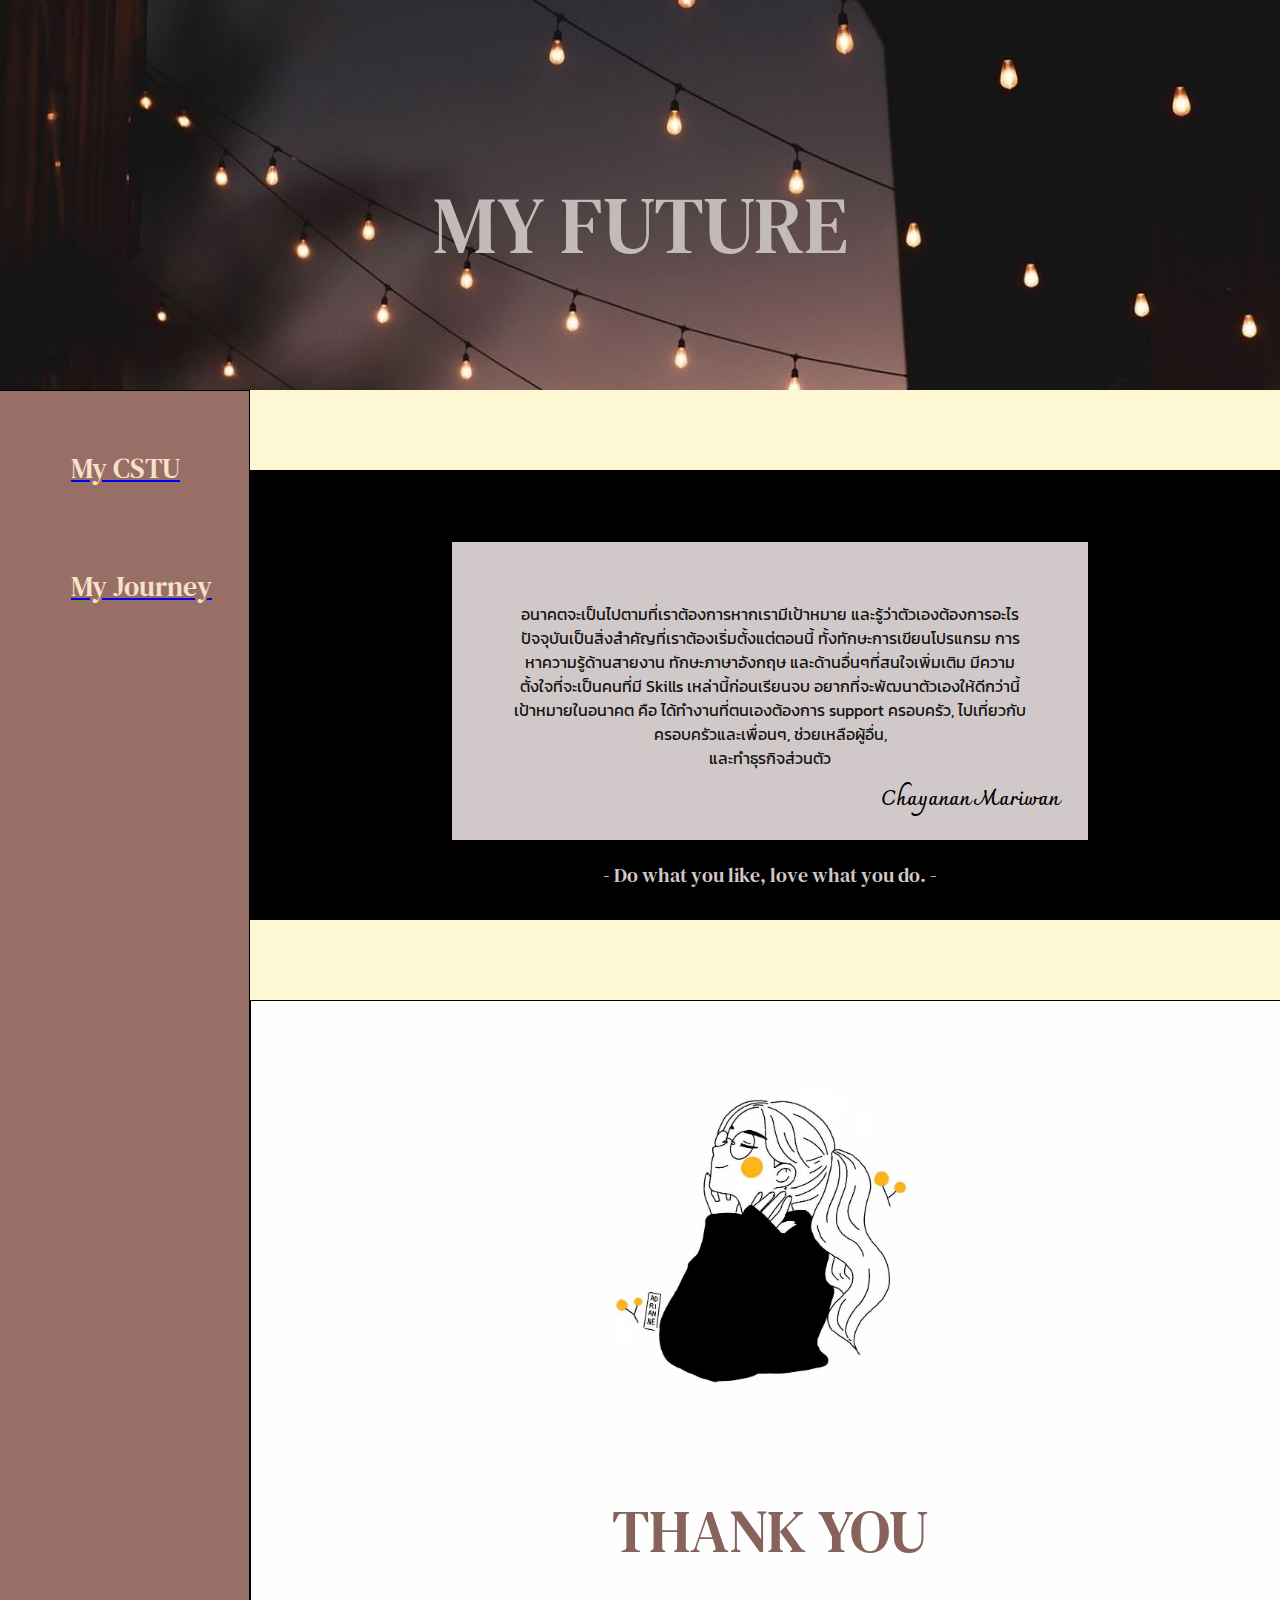
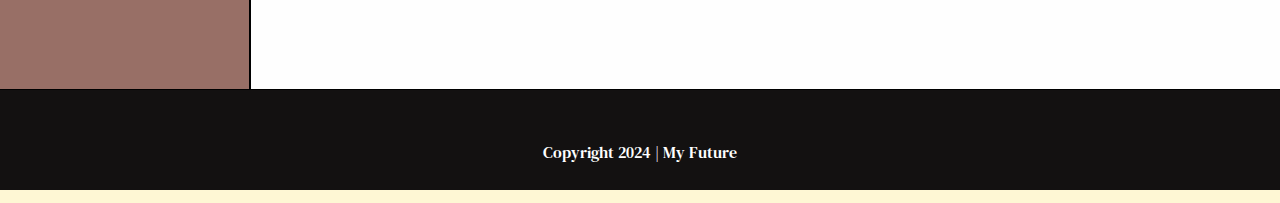
<file: myfuture.html>
<!DOCTYPE html>
<html lang="en">

<head>
    <meta charset="UTF-8">
    <meta name="viewport" content="width=device-width, initial-scale=1.0">
    <title>My Future</title>
    <link rel="stylesheet" href="mystyle.css">
</head>

<body>
    <div class="BGF">
        <p id="headerF">MY FUTURE</p>
    </div>

    <div class="menu">
        <a href="index.html" target="_blank">
            <p class="menuC">My CSTU</p>
        </a>
        <a href="myjourney.html" target="_blank">
            <p class="menuC">My Journey</p>
        </a>
    </div>

    <div class="contentF">
        <div class="subcont">
            อนาคตจะเป็นไปตามที่เราต้องการหากเรามีเป้าหมาย และรู้ว่าตัวเองต้องการอะไร
            ปัจจุบันเป็นสิ่งสำคัญที่เราต้องเริ่มตั้งแต่ตอนนี้ ทั้งทักษะการเขียนโปรแกรม การหาความรู้ด้านสายงาน
            ทักษะภาษาอังกฤษ และด้านอื่นๆที่สนใจเพิ่มเติม มีความตั้งใจที่จะเป็นคนที่มี Skills เหล่านี้ก่อนเรียนจบ
            อยากที่จะพัฒนาตัวเองให้ดีกว่านี้ เป้าหมายในอนาคต คือ ได้ทำงานที่ตนเองต้องการ support ครอบครัว,
            ไปเที่ยวกับครอบครัวและเพื่อนๆ, ช่วยเหลือผู้อื่น, <br>และทำธุรกิจส่วนตัว
        </div>

        <div class="top">
            <p>Chayanan Mariwan</p>
        </div>

        <p class="do">- Do what you like, love what you do. -</p>
        <p class="do"></p>

    </div>

    <div class="last">
        <a href="#headerF"><img id="last" src="resources/last.JPG"></a>
        <p class="finish">THANK YOU</p>
    </div>

    <footer>
        <h4 class="c">Copyright 2024 | My Future</h4>
    </footer>

</body>

</html>
</file>
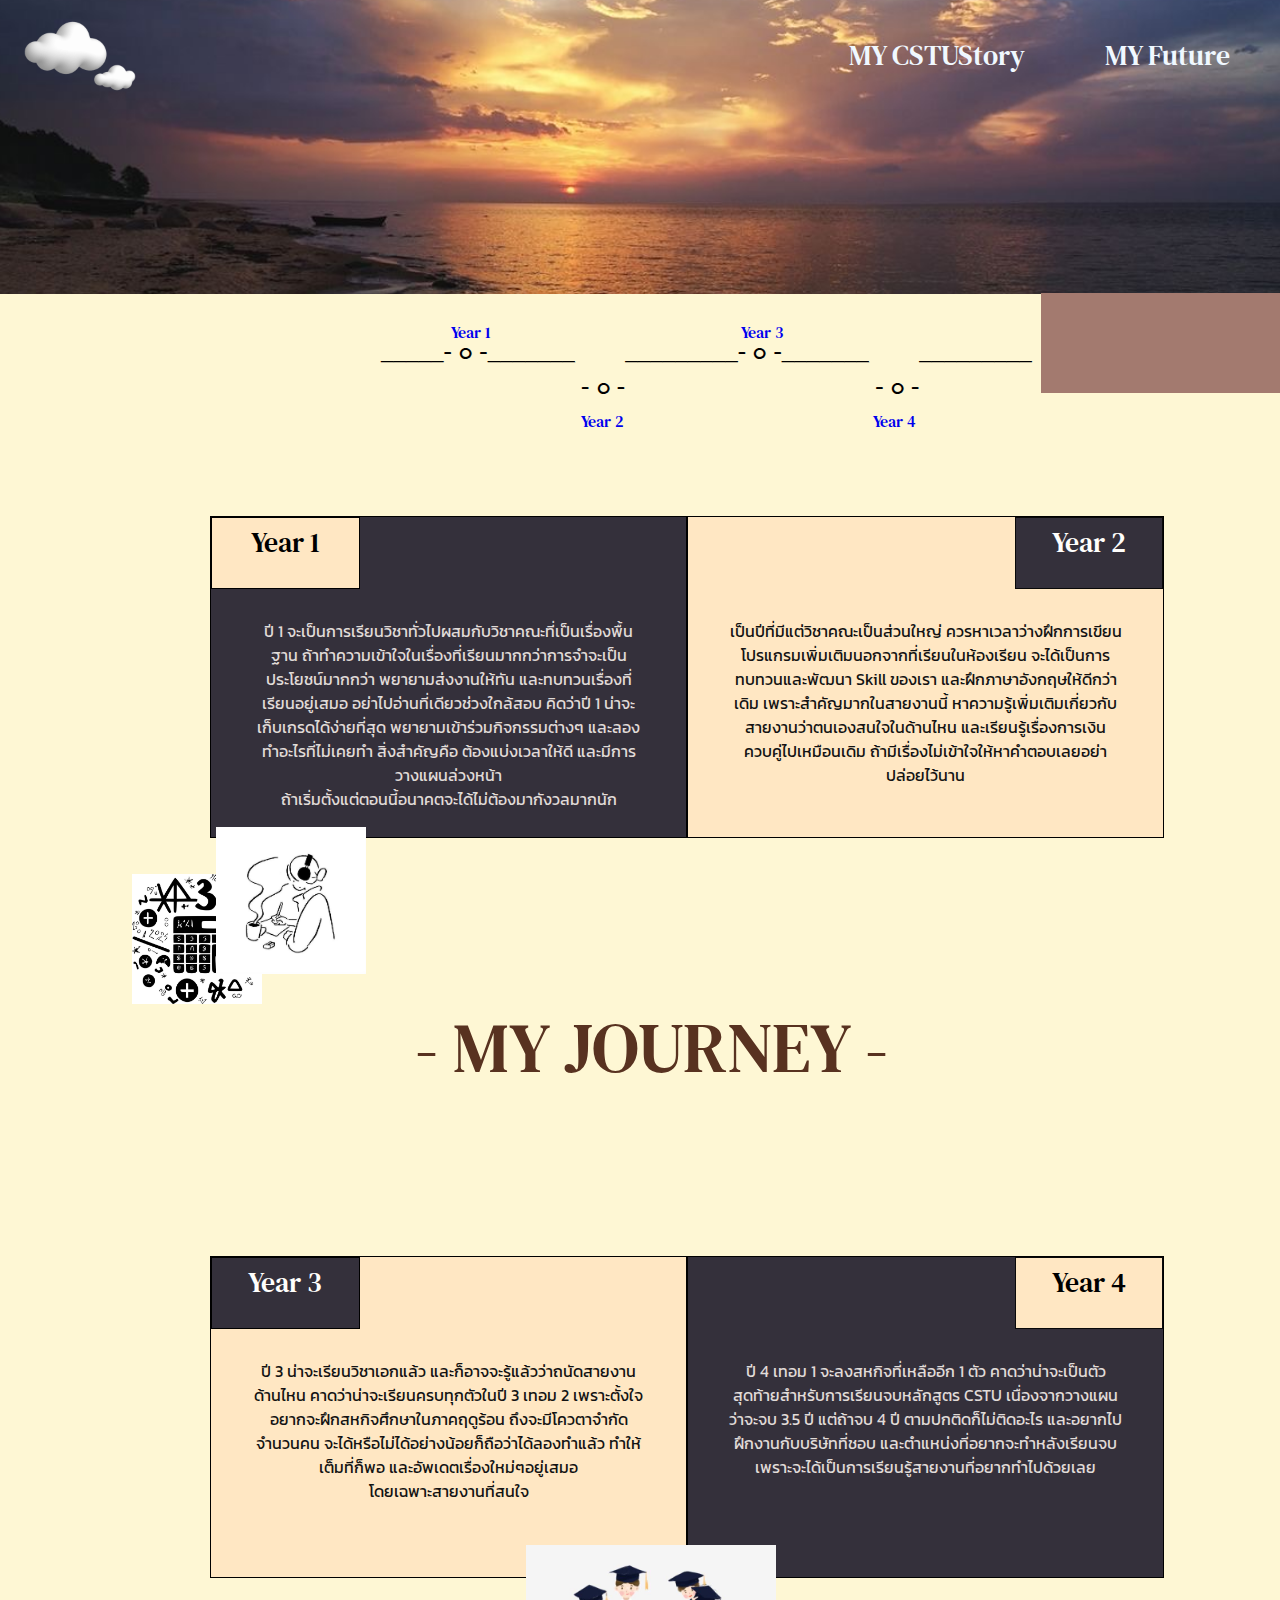
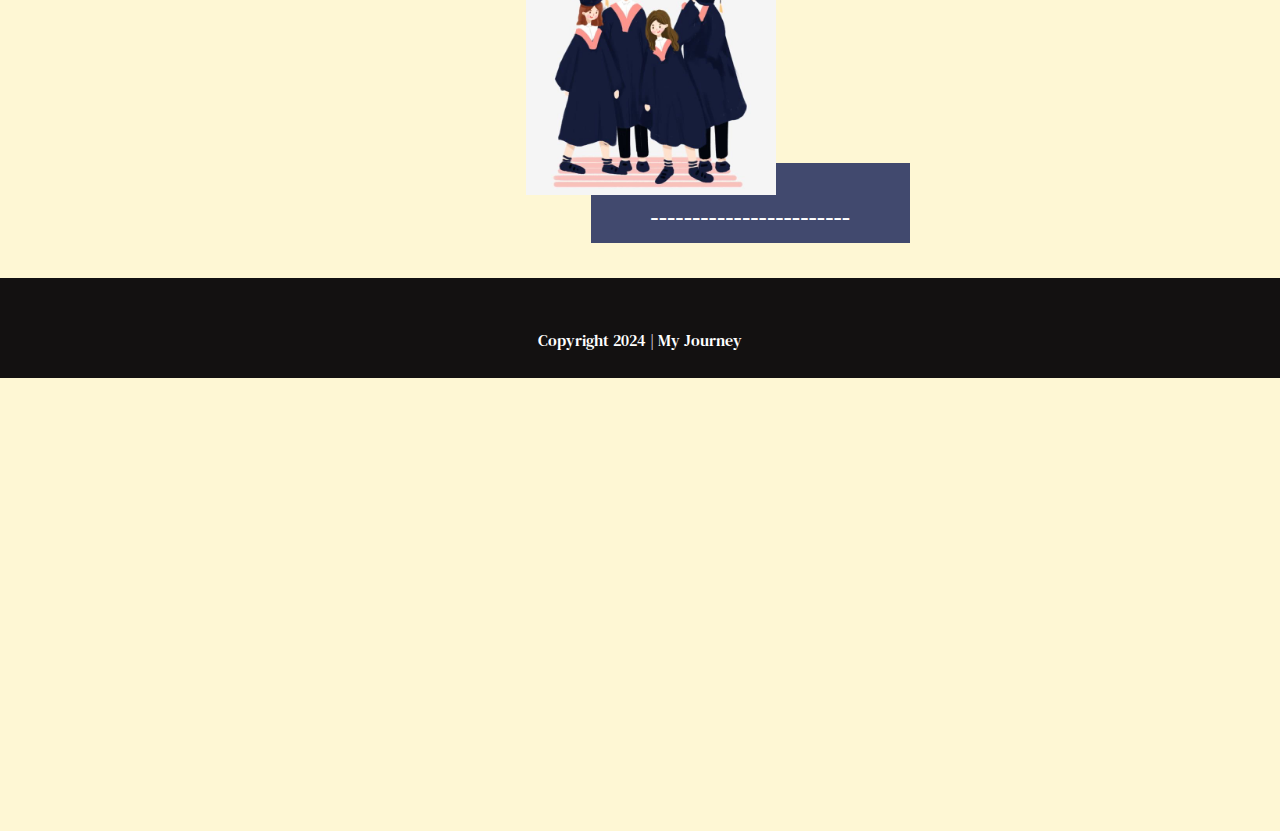
<file: myjourney.html>
<!DOCTYPE html>
<html lang="en">

<head>
    <meta charset="UTF-8">
    <meta name="viewport" content="width=device-width, initial-scale=1.0">
    <title>My Journey</title>
    <link rel="stylesheet" href="mystyle.css">
</head>

<body>
    <div class="BGJ"></div>
    <div class="headerJ">
        <ul>
            <a href="myjourney.html"><img id="cloud" src="resources/cloud1.png"></a>
            <a href="myfuture.html" target="_blank">
                <li class="F">MY Future</li>
            </a>
            <a href=index.html target="_blank">
                <li class="J"> MY CSTUStory</li>
            </a>
        </ul>
    </div>

    <article>
        <div id="deco"></div>
        <a href="#deco">
            <p class="R1">Year 1</p>
        </a>
        <a href="#Journey">
            <p class="R1-1">Year 3</p>
        </a>

        <p class="R3">
            _____<span>- ๐ -</span>_______<span style="color: #FEF7D4">____</span>_________<span>- ๐
                -</span>_______<span style="color: #FEF7D4">____</span>_________
        </p>

        <p class="R4">- ๐ -</p>
        <p class="R4-1">- ๐ -</p>

        <a href="#deco">
            <p class="R2">Year 2</p>
        </a>
        <a href="#Journey">
            <p class="R2-1">Year 4</p>
        </a>

    </article>

    <div class="content1">
        <div class="main">Year 1</div>
        <p class="cont1">ปี 1 จะเป็นการเรียนวิชาทั่วไปผสมกับวิชาคณะที่เป็นเรื่องพื้นฐาน
            ถ้าทำความเข้าใจในเรื่องที่เรียนมากกว่าการจำจะเป็นประโยชน์มากกว่า
            พยายามส่งงานให้ทัน และทบทวนเรื่องที่เรียนอยู่เสมอ อย่าไปอ่านที่เดียวช่วงใกล้สอบ คิดว่าปี 1
            น่าจะเก็บเกรดได้ง่ายที่สุด พยายามเข้าร่วมกิจกรรมต่างๆ และลองทำอะไรที่ไม่เคยทำ
            สิ่งสำคัญคือ ต้องแบ่งเวลาให้ดี และมีการวางแผนล่วงหน้า
            <br>ถ้าเริ่มตั้งแต่ตอนนี้อนาคตจะได้ไม่ต้องมากังวลมากนัก
        </p>
        <img id="math" src="resources/math.JPG">
        <img id="read" src="resources/read.JPG">
    </div>

    <div class="content2">
        <div class="main1">Year 2</div>
        <p class="cont2">เป็นปีที่มีแต่วิชาคณะเป็นส่วนใหญ่
            ควรหาเวลาว่างฝึกการเขียนโปรแกรมเพิ่มเติมนอกจากที่เรียนในห้องเรียน จะได้เป็นการทบทวนและพัฒนา Skill ของเรา
            และฝึกภาษาอังกฤษให้ดีกว่าเดิม เพราะสำคัญมากในสายงานนี้
            หาความรู้เพิ่มเติมเกี่ยวกับสายงานว่าตนเองสนใจในด้านไหน
            และเรียนรู้เรื่องการเงินควบคู่ไปเหมือนเดิม ถ้ามีเรื่องไม่เข้าใจให้หาคำตอบเลยอย่าปล่อยไว้นาน</p>
    </div>

    <h1 id="Journey">- MY JOURNEY -</h1>

    <div class="content3">
        <div class="main3">Year 3</div>
        <p class="cont2">ปี 3 น่าจะเรียนวิชาเอกแล้ว และก็อาจจะรู้แล้วว่าถนัดสายงานด้านไหน คาดว่าน่าจะเรียนครบทุกตัวในปี
            3
            เทอม 2 เพราะตั้งใจอยากจะฝึกสหกิจศึกษาในภาคฤดูร้อน
            ถึงจะมีโควตาจำกัดจำนวนคน จะได้หรือไม่ได้อย่างน้อยก็ถือว่าได้ลองทำแล้ว ทำให้เต็มที่ก็พอ
            และอัพเดตเรื่องใหม่ๆอยู่เสมอ<br>โดยเฉพาะสายงานที่สนใจ</p>
        <div class="deco3">
            <p>------------------------</p>
        </div>
    </div>

    <div class="content4">
        <div class="main4">Year 4</div>
        <p class="cont1">ปี 4 เทอม 1 จะลงสหกิจที่เหลืออีก 1 ตัว คาดว่าน่าจะเป็นตัวสุดท้ายสำหรับการเรียนจบหลักสูตร CSTU
            เนื่องจากวางแผนว่าจะจบ 3.5 ปี แต่ถ้าจบ 4 ปี ตามปกติดก็ไม่ติดอะไร และอยากไปฝึกงานกับบริษัทที่ชอบ
            และตำแหน่งที่อยากจะทำหลังเรียนจบ เพราะจะได้เป็นการเรียนรู้สายงานที่อยากทำไปด้วยเลย </p>
        <img id="gradu" src="resources/graduated.JPG">
    </div>

    <footer>
        <h4 class="c">Copyright 2024 | My Journey</h4>
    </footer>

</body>

</html>
</file>
<file: mystyle.css>
@import url(https://fonts.google.com/specimen/Prompt);
@import url(https://fonts.adobe.com/fonts/joly-headline);
@import url('https://fonts.googleapis.com/css2?family=Baskervville+SC&display=swap');
@import url('https://fonts.googleapis.com/css2?family=Baskervville+SC&family=Kanit:ital,wght@0,100;0,200;0,300;0,400;0,500;0,600;0,700;0,800;0,900;1,100;1,200;1,300;1,400;1,500;1,600;1,700;1,800;1,900&display=swap');
@import url('https://fonts.googleapis.com/css2?family=Baskervville+SC&family=Kanit:ital,wght@0,100;0,200;0,300;0,400;0,500;0,600;0,700;0,800;0,900;1,100;1,200;1,300;1,400;1,500;1,600;1,700;1,800;1,900&family=Oswald:wght@200..700&display=swap');
@import url('https://fonts.googleapis.com/css2?family=Baskervville+SC&family=DM+Serif+Text:ital@0;1&family=Kanit:ital,wght@0,100;0,200;0,300;0,400;0,500;0,600;0,700;0,800;0,900;1,100;1,200;1,300;1,400;1,500;1,600;1,700;1,800;1,900&family=Oswald:wght@200..700&display=swap');
@import url('https://fonts.googleapis.com/css2?family=Charmonman:wght@400;700&display=swap');

/*>>>>>>>>>>>>>>>>>>>>>>>>>>>>>>>>>>>>>>>>>   index.html   <<<<<<<<<<<<<<<<<<<<<<<<<<<<<<<<<<<<<<<<<<<<<<<*/
body {
    background-color: #FEF7D4;
    margin: -10px;
}

/*--------------- Header ----------------*/
header {
    box-sizing: border-box;
    padding: 10px;
    width: 100%;
    background-color: white;
    height: 120px;
}

header h1 {
    font-family: "DM Serif Text", serif;
    font-style: normal;
    font-weight: 500;
    font-size: 30px;
    text-align: left;
    float: left;
    padding: 15px;
    padding-left: 30px;
}

header ul li {
    font-family: "DM Serif Text", serif;
    font-style: normal;
    font-weight: 400;
    font-size: 28px;
    float: right;
    padding: 20px;
    box-sizing: content-box;
    list-style: none;
    display: block;
}

.mycs:hover {
    color: #b4a4a7;
}

.F {
    padding-right: 200px;
}

.F:hover {
    color: #106ad1;
}

.J {
    padding-right: 30px;
}

.J:hover {
    color: #51c1dd;
}

#redball {
    width: 30px;
}

#yellowball {
    width: 40px;
}

#blueball {
    width: 20px;
}

.subhead {
    float: right;
    padding-top: 30px;
    margin-right: -500px;
}

/*--------------- Body 1 ----------------*/
nav {
    box-sizing: border-box;
    height: 400px;
    width: 100%;
    background-color: #975F46;
    margin-top: -45px;
}

#Me {
    margin-top: 50px;
    margin-left: 80px;
    margin-right: 350px;
    margin-bottom: 30px;
    width: 300px;
    clear: both;
    float: left;
    box-shadow: 5px -1px 10px 7px rgba(0, 0, 0, 0.27);
    cursor: pointer;
    transition-property: all;
    transition-duration: 0.3;
    transition-timing-function: ease;
}

#Me:hover {
    transform: scale(1.2);
}

.name {
    font-family: "DM Serif Text", serif;
    color: white;
    font-weight: 300;
    font-size: 55px;
    padding: 80px;
    margin-right: 260px;
    text-align: center;
    cursor: pointer;
    transition-property: all;
    transition-duration: 0.2;
    transition-timing-function: ease;
}

.name:hover {
    transform: scale(1.2);
}

.about {
    font-family: "DM Serif Text", serif;
    color: beige;
    font-weight: 400;
    font-size: 25px;
    margin-top: -220px;
    padding: 100px;
    margin-left: -100px;
    text-decoration: underline;
}

nav p {
    font-family: kanit;
    color: white;
    font-weight: 400;
    font-size: 16px;
    margin-top: -100px;
}

.button {
    color: rgb(5, 5, 5);
    background-color: rgb(255, 242, 242);
    font-size: 14px;
    padding: 10px;
    box-sizing: border-box;
    display: inline-block;
    text-decoration: none;
}

/*--------------- Body 2 ----------------*/
.edu {
    color: #583220;
    font-size: 50px;
    font-weight: 300;
    font-family: "DM Serif Text", serif;
    padding: 30px;
    padding-left: 100px;
    text-align: left;
    clear: both;
}

.subedu {
    margin-top: -160px;
    padding-left: 150px;
    font-size: 18px;
    font-family: kanit;
}

.contact {
    color: #583220;
    font-size: 50px;
    font-weight: 300;
    font-family: "DM Serif Text", serif;
    margin-top: -280px;
    margin-left: 1100px;
}

.subcon {
    margin-top: -30px;
    padding-left: 1100px;
    font-size: 18px;
    font-family: kanit;
}

#logotu {
    width: 400px;
    margin-left: 560px;
    margin-top: -350px;
    text-align: center;
}

#logocs {
    width: 180px;
    margin-left: 700px;
    margin-top: 25px;
    text-align: center;
}

/*--------------- Body 3 ----------------*/
.hobby {
    font-family: "DM Serif Text", serif;
    color: #583220;
    font-weight: 300;
    font-size: 50px;
    text-align: center;
    padding-top: 200px;
    clear: both;
}

.text1:hover {
    color: #26ae5a;
}

.text2:hover {
    color: #e2a964;
}

.text3:hover {
    color: #6faed3;
}

#music {
    width: 70%;
    text-align: center;
    box-shadow: 4px 3px 4px 7px rgba(0, 0, 0, 0.19);
}

#book {
    width: 60%;
    text-align: center;
    box-shadow: 4px 3px 4px 7px rgba(0, 0, 0, 0.19);
}

#gui {
    width: 75%;
    text-align: center;
    box-shadow: 4px 3px 4px 7px rgba(0, 0, 0, 0.19);
}

/*--------------- Video ----------------*/
.box {
    box-sizing: border-box;
    width: 100%;
    margin-top: 200px;
    background-color: #975F46;
    height: 600px;
}

.myvdo {
    font-family: "DM Serif Text", serif;
    color: white;
    font-weight: 300;
    font-size: 50px;
    padding: 40px;
    text-align: center;
    margin-bottom: -40px;
}

.line {
    background-color: #e0dbd8;
    height: 2px;
    margin-top: -40px;
    margin: 30px;
    text-align: center;
}

/*--------------- Thanks ----------------*/
.thanks:hover {
    color: #f078a4;
}

h1 {
    font-family: "DM Serif Text", serif;
    color: #583220;
    font-weight: 300;
    font-size: 70px;
    padding-top: 200px;
    text-align: center;
}

/*--------------- Footer ----------------*/
.c {
    font-family: "DM Serif Text", serif;
    color: white;
    font-weight: 200;
    text-align: center;
    padding: 30px;
}

footer {
    width: 100%;
    box-sizing: border-box;
    background-color: rgb(19, 17, 17);
    margin-top: 300px;
    height: 100px;
    float: left;
}

/*>>>>>>>>>>>>>>>>>>>>>>>>>>>>>>>>>>>>>>>>>   myjourney.html   <<<<<<<<<<<<<<<<<<<<<<<<<<<<<<<<<<<<<<<<<<<<<<<*/


/*--------------- Header ----------------*/
.BGJ {
    width: 100%;
    box-sizing: border-box;
    height: 750px;
    padding: 20px;
    margin-top: -450px;
    margin-bottom: -300px;
    background-image: url("resources/BG\ Journey.JPG");
    background-position: center;
    background-size: cover;
    background-repeat: no-repeat;
}

.headerJ ul li {
    font-family: "DM Serif Text", serif;
    color: aliceblue;
    font-style: normal;
    font-weight: 400;
    font-size: 28px;
    float: right;
    padding: 20px;
    padding-right: 60px;
    box-sizing: content-box;
    list-style: none;
    display: block;
    margin-bottom: 200px;
}

#cloud {
    width: 120px;
    padding: -30px;
    margin-left: -10px;
    margin-top: -20px;
}

/*--------------- Body 1 ----------------*/
article {
    clear: both;
    width: 100%;
    height: 150px;
    background-color: #FEF7D4;
    padding: 10px;
    text-align: center;
    border: 1px solid #FEF7D4;
    margin-bottom: 100px;
}

#deco {
    width: 20%;
    height: 100px;
    box-sizing: border-box;
    background-color: #A37A6F;
    float: right;
    margin-top: -12px;
}

.deco3 {
    width: 70%;
    height: 80px;
    box-sizing: border-box;
    background-color: #41496E;
    color: white;
    font-size: 25px;
    padding-top: 15px;
    margin-top: 230px;
    margin-left: 370px;
}

.R1 {
    float: left;
    text-align: center;
    padding-left: 450px;
    font-family: "DM Serif Text", serif;
    font-style: normal;
    font-weight: 500;
}

.R1-1 {
    float: left;
    text-align: center;
    padding-left: 250px;
    margin-bottom: -50px;
    font-family: "DM Serif Text", serif;
    font-style: normal;
    font-weight: 500;
}

.R2 {
    float: left;
    text-align: center;
    padding-left: 580px;
    margin-top: -20px;
    font-family: "DM Serif Text", serif;
    font-style: normal;
    font-weight: 500;
}

.R2-1 {
    float: left;
    text-align: center;
    padding-left: 250px;
    margin-top: -20px;
    font-family: "DM Serif Text", serif;
    font-style: normal;
    font-weight: 500;
}

.R3 {
    float: left;
    text-align: center;
    padding-top: -100px;
    margin-left: -110px;
    font-size: 25px;
    font-weight: 1000px;
}

.R4 {
    float: left;
    text-align: center;
    padding-left: 580px;
    margin-top: -30px;
    font-size: 25px;
    font-weight: 1000px;
}

.R4-1 {
    float: left;
    text-align: center;
    padding-left: 250px;
    margin-top: -30px;
    font-size: 25px;
    font-weight: 1000px;
}

/*--------------- Content ----------------*/
#Journey {
    clear: both;
    width: 100%;
    background-color: #FEF7D4;
    padding: 10px;
    text-align: center;
    border: 1px solid #FEF7D4;
    margin-bottom: 150px;
    cursor: pointer;
    transition-property: all;
    transition-duration: 0.3;
    transition-timing-function: ease;
}

#Journey:hover {
    transform: scale(1.4);
    color: #9d5a29;
}

#math {
    width: 130px;
    margin-left: -400px;
    margin-bottom: -30px;
    clear: both;
    cursor: pointer;
    transition-property: all;
    transition-duration: 0.3;
    transition-timing-function: ease;
}

#math:hover {
    transform: scale(1.2);
}

#read {
    width: 150px;
    margin-left: -50px;
    margin-top: -30px;
    cursor: pointer;
    transition-property: all;
    transition-duration: 0.3;
    transition-timing-function: ease;
}

#read:hover {
    transform: scale(1.2);
}

#gradu {
    width: 250px;
    margin-left: -550px;
    margin-top: 20px;
    cursor: pointer;
    transition-property: all;
    transition-duration: 0.3;
    transition-timing-function: ease;
}

#gradu:hover {
    transform: scale(1.1);
}

.content1 {
    width: 35%;
    background-color: #34303B;
    padding: 10px;
    margin-left: 220px;
    margin-top: -50px;
    text-align: center;
    border: 1px solid black;
    float: left;
    height: 300px;
    margin-bottom: 150px;
}

.main {
    width: 30%;
    font-size: 28px;
    font-family: "DM Serif Text", serif;
    font-style: normal;
    font-weight: 500;
    background-color: rgb(255, 231, 195);
    padding: 5px;
    margin-left: -10px;
    margin-top: -10px;
    text-align: center;
    border: 1px solid black;
    float: left;
    height: 60px;
    /*margin-bottom: 50px;*/
}

.main3 {
    width: 30%;
    color: rgb(255, 254, 252);
    font-size: 28px;
    font-family: "DM Serif Text", serif;
    font-style: normal;
    font-weight: 500;
    background-color: #34303B;
    padding: 5px;
    margin-left: -10px;
    margin-top: -10px;
    text-align: center;
    border: 1px solid black;
    float: left;
    height: 60px;
    margin-bottom: 0px;

}

.main4 {
    width: 30%;
    font-size: 28px;
    font-family: "DM Serif Text", serif;
    font-style: normal;
    font-weight: 500;
    background-color: rgb(255, 231, 195);
    padding: 5px;
    margin-left: -10px;
    margin-top: -10px;
    margin-right: -10px;
    text-align: center;
    border: 1px solid rgb(9, 9, 9);
    float: right;
    height: 60px;

}

.main1 {
    width: 30%;
    color: rgb(255, 254, 252);
    font-size: 28px;
    font-family: "DM Serif Text", serif;
    font-style: normal;
    font-weight: 500;
    background-color: #34303B;
    padding: 5px;
    margin-left: -10px;
    margin-top: -10px;
    margin-right: -10px;
    text-align: center;
    border: 1px solid rgb(9, 9, 9);
    float: right;
    height: 60px;
    /*margin-bottom: 50px;*/
}

.cont1 {
    clear: both;
    color: #e0dbd8;
    font-family: kanit;
    font-weight: 400;
    font-size: 16px;
    padding: 30px;
    margin-top: 30px;
}

.cont2 {
    clear: both;
    color: #131313;
    font-family: kanit;
    font-weight: 400;
    font-size: 16px;
    padding: 30px;
    margin-top: 30px;
}

.content2 {
    width: 35%;
    background-color: rgb(255, 231, 195);
    padding: 10px;
    text-align: center;
    border: 1px solid black;
    float: left;
    height: 300px;
    margin-left: 0px;
    margin-top: -50px;
}

.content3 {
    width: 35%;
    background-color: rgb(255, 231, 195);
    padding: 10px;
    margin-left: 220px;
    text-align: center;
    border: 1px solid black;
    float: left;
    height: 300px;
}

.content4 {
    width: 35%;
    background-color: #34303B;
    padding: 10px;
    text-align: center;
    border: 1px solid black;
    float: left;
    height: 300px;
    margin-left: 0px;
}

/*>>>>>>>>>>>>>>>>>>>>>>>>>>>>>>>>>>>>>>>>>   myfuture.html   <<<<<<<<<<<<<<<<<<<<<<<<<<<<<<<<<<<<<<<<<<<<<<<*/

/*--------------- Header ----------------*/
.BGF {
    box-sizing: border-box;
    padding: 10px;
    width: 100%;
    background-color: white;
    height: 400px;
    background-image: url("resources/BG\ Future.JPG");
    background-position: center;
    background-size: cover;
    background-repeat: no-repeat;
}

#headerF {
    color: #c3bbb7;
    font-size: 80px;
    font-weight: 300;
    font-family: "DM Serif Text", serif;
    padding: 30px;
    padding-top: 90px;
    text-align: center;
    clear: both;
}

/*--------------- Menu Bar ----------------*/
.menu {
    box-sizing: border-box;
    padding: 30px;
    padding-left: 80px;
    width: 20%;
    background-color: #986F66;
    height: 1300px;
    text-align: left;
    border: 1px solid black;
    float: left;
    margin-bottom: -300px;
}

.menuC {
    font-family: "DM Serif Text", serif;
    color: #F8E1C9;
    font-style: normal;
    font-weight: 400;
    font-size: 28px;
    margin-bottom: 80px;
}

.contentF {
    box-sizing: border-box;
    padding: 200px;
    margin-top: 80px;
    width: 80%;
    background-color: black;
    height: 450px;
    text-align: center;
    border: 1px solid black;
    float: right;
}

.do {
    color: rgb(209, 201, 201);
    font-size: 20px;
    font-weight: 300;
    font-family: "DM Serif Text", serif;
    cursor: pointer;
    transition-property: all;
    transition-duration: 0.3;
    transition-timing-function: ease;
}

#do:hover {
    transform: scale(1.4);
    color: #fdc5e7;
}

.subcont {
    box-sizing: border-box;
    padding: 60px;
    margin-top: -130px;
    width: 100%;
    background-color: rgb(209, 201, 201);
    height: 300px;
    text-align: center;
    border: 1px solid black;
    color: #131313;
    font-family: kanit;
    font-weight: 400;
    font-size: 16px;
}

.top {
    width: 40%;
    height: 50px;
    box-sizing: border-box;
    background-color: rgb(209, 201, 201);
    float: right;
    margin-top: -80px;
    margin-right: 30px;
    padding-bottom: -100px;
    text-align: right;
    font-family: "Charmonman", cursive;
    font-size: 20px;
    font-weight: 700;
    font-style: normal;
}

.last {
    box-sizing: border-box;
    padding: 30px;
    width: 80%;
    background-color: #FEFEFE;
    height: 690px;
    text-align: center;
    border: 1px solid black;
    float: right;
    margin-top: 80px;
    margin-bottom: -300px;
}

.finish {
    font-family: "DM Serif Text", serif;
    font-style: normal;
    font-weight: 500;
    font-size: 60px;
    text-align: center;
    color: #87635C;
    cursor: pointer;
    transition-property: all;
    transition-duration: 0.3;
    transition-timing-function: ease;
}

#finish:hover {
    transform: scale(1.4);
    color: #070707;
}

#last {
    width: 400px;
    text-align: center;
    cursor: pointer;
    transition-property: all;
    transition-duration: 0.3;
    transition-timing-function: ease;
}
</file>
